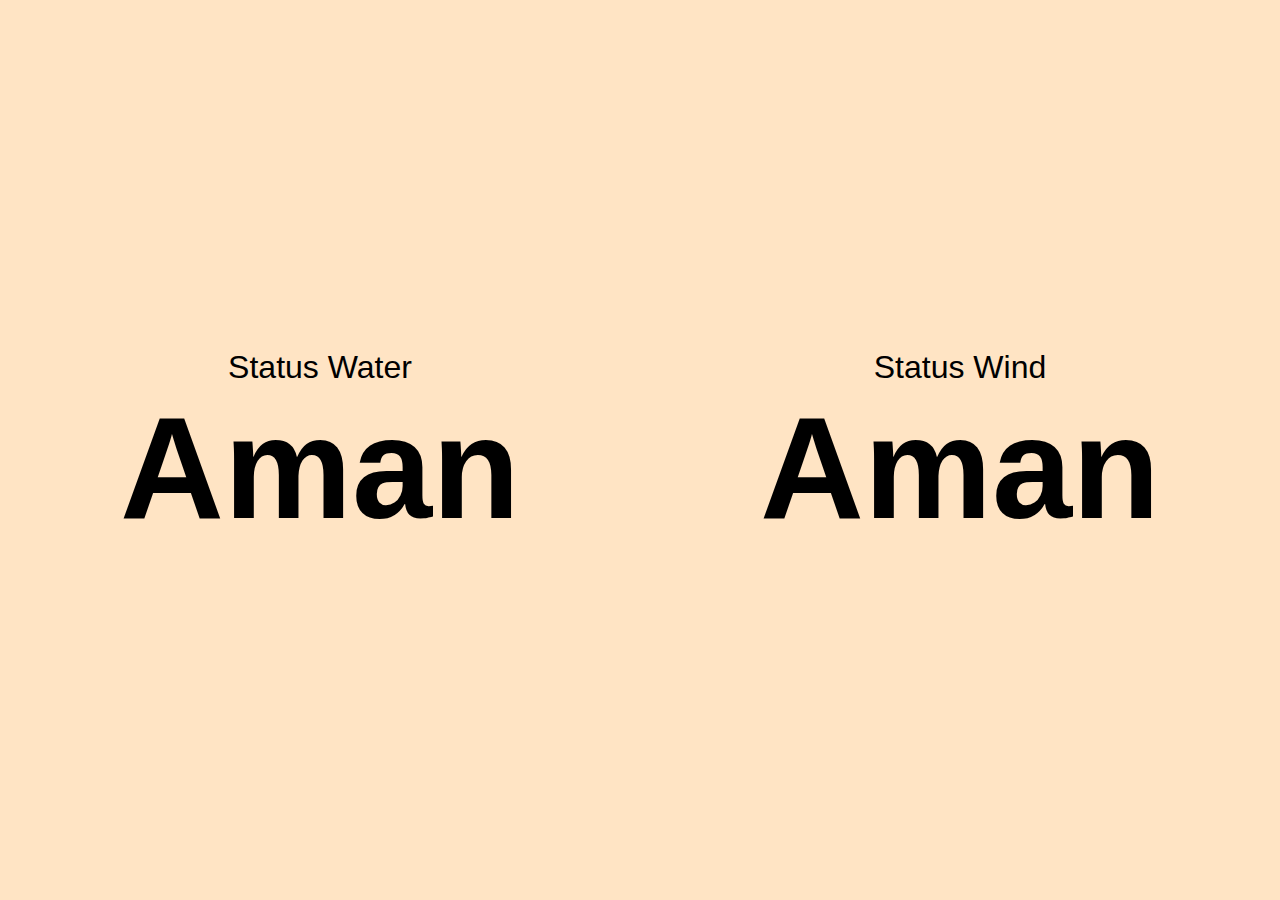
<file: auto-reload/views/index.html>
<!DOCTYPE html>
<html lang="en">
<head>
  <meta charset="UTF-8">
  <meta http-equiv="X-UA-Compatible" content="IE=edge">
  <meta name="viewport" content="width=device-width, initial-scale=1.0">
  <link rel="stylesheet" href="style.css">
  <title>Auto Reload</title>
</head>
<body>
  <main>
    <div id="water" class="water">
      <h3 id="title">Status Water</h3>
      <h1 id="statusWater">Aman</h1>
    </div>
    <div id="wind" class="wind">
      <h3 id="title">Status Wind</h3>
      <h1 id="statusWind">Aman</h1>
    </div>
  </main>

  <script src="app.js"></script>
</body>
</html>
</file>
<file: auto-reload/views/style.css>
*{
  margin: 0;
  padding: 0;
}

body {
  font-family: Verdana, Geneva, Tahoma, sans-serif;
  background-color: aliceblue;
  display: grid;
  min-height: 100vh;
}

main {
  display: flex;
  justify-content: space-around;
  align-items: center;
}

main .water {
  background-color: bisque;
  height: 100%;
  display: flex;
  flex-direction: column;
  justify-content: center;
  align-items: center;
  width: 100%;
}

main .wind {
  background-color: bisque;
  height: 100%;
  width: 100%;
  display: flex;
  flex-direction: column;
  justify-content: center;
  align-items: center;
}

main h3 {
  font-size: 2em;
  font-weight: 400;
}

main h1 {
  font-size: 9em;
}
</file>
